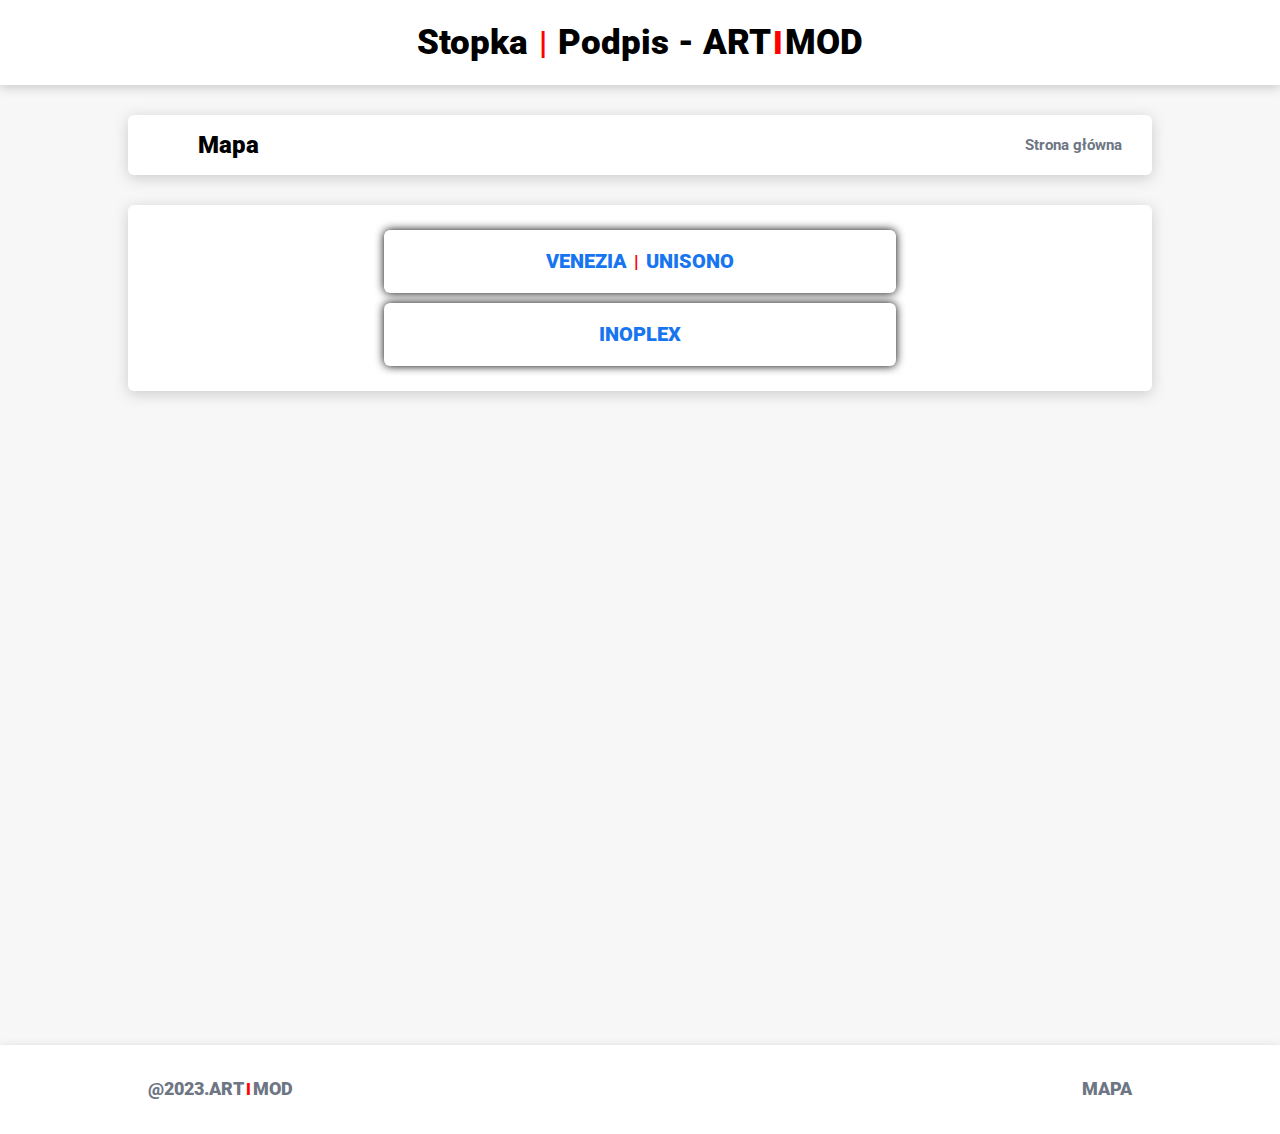
<file: index.html>
<!DOCTYPE html>
<html lang="pl">
  <head>
    <meta charset="UTF-8" />
    <meta http-equiv="X-UA-Compatible" content="IE=edge" />
    <meta name="viewport" content="width=device-width" />
      <!-- <link
      rel="stylesheet"
      href="https://cdn.jsdelivr.net/npm/bootstrap@4.0.0/dist/css/bootstrap.min.css"
      integrity="sha384-Gn5384xqQ1aoWXA+058RXPxPg6fy4IWvTNh0E263XmFcJlSAwiGgFAW/dAiS6JXm"
      crossorigin="anonymous"
    /> -->
    <link rel="stylesheet" href="css/style.css" />
    <title>Stopka - ARTIMOD</title>
  </head>
  <body>
    <header>
      <h1><strong>Stopka <span class="red">|</span> Podpis</strong> - ART<span class="red">I</span>MOD</h1>
    </header>
    <main>
      <section class="zaglowek">
        <h2>Mapa</h2>
        <div class="zaglowek__right">
          <div class="zaglowek__item">
            <a href="https://artimod.github.io/podpis">Strona główna</a>
          </div>
        </div>
      </section>
      <section class="flexbox">
          <nav class="container">
                <div class="nav__item"><a class="nav__link" href="https://artimod.github.io/podpis/venezia_unisono"><strong>VENEZIA <span class="red">|</span> UNISONO</strong></a></div>
                <div class="nav__item"><a class="nav__link" href="https://artimod.github.io/podpis/inoplex">INOPLEX</a></div>
                <!-- <div class="nav__item"><a class="nav__link" href="https://artimod.github.io/podpis/zmiana_na_artimod">Instrukcja zmiany imiennej poczty z @venezia.pl na @artimod.pl</a></div> -->
        </nav>
      </section>
    </main>
    <footer>
      <div class="footer-width">
        <div class="zaglowek__item">
            <a href="https://www.venezia.pl/">@2023.ART<span class="red">I</span>MOD</a>
        </div>
        <div class="zaglowek__right">
          <div class="zaglowek__item">
            <a href="https://artimod.github.io/podpis">MAPA</a>
          </div>
        </div>
      </div>
    </footer>

 
  </body>
</html>
</file>
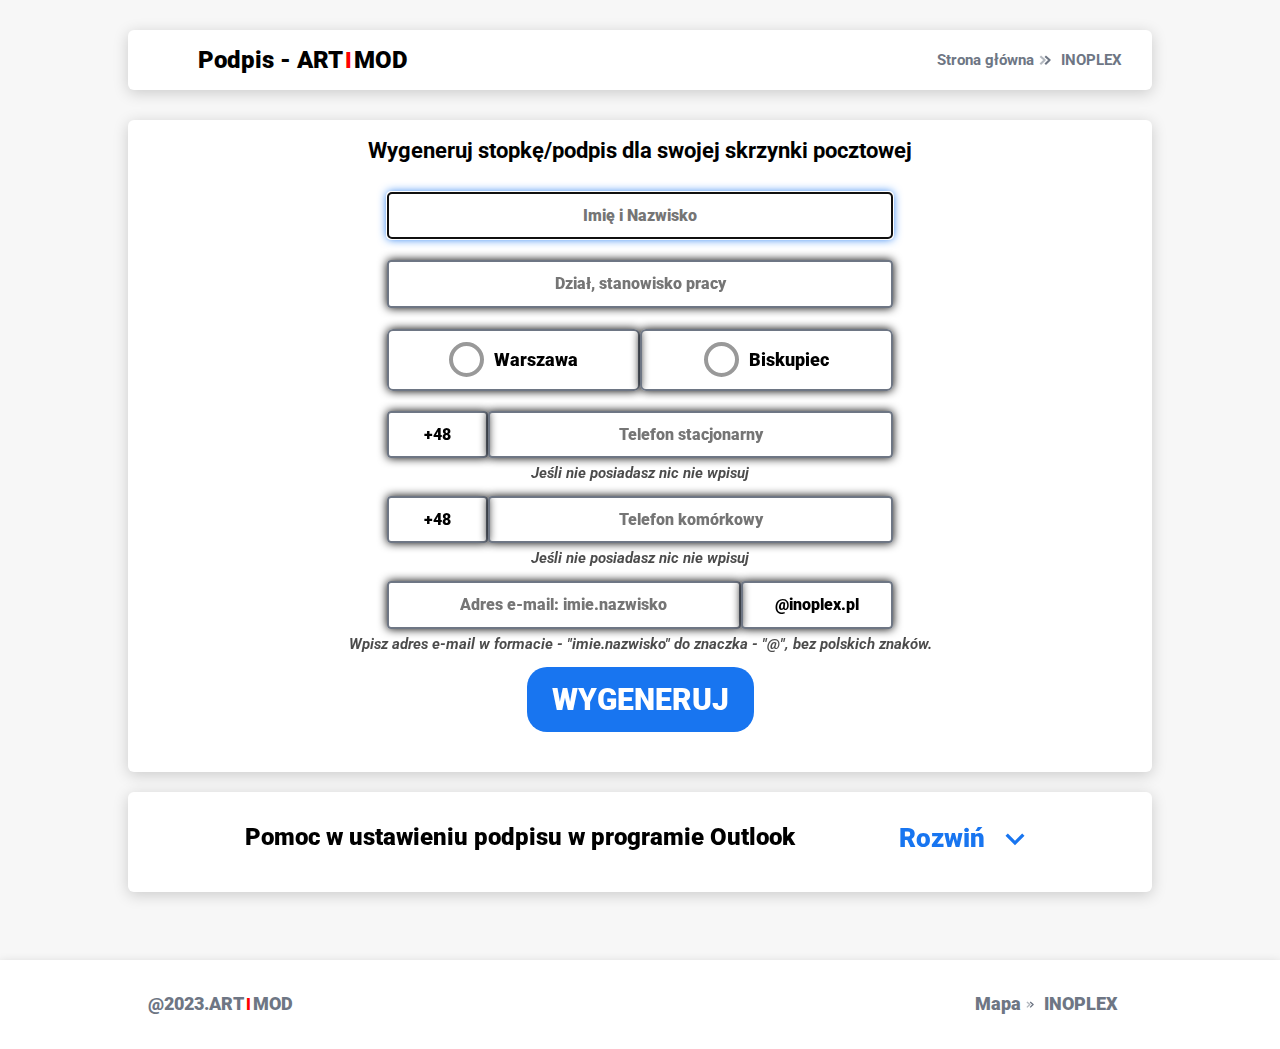
<file: inoplex.html>
<!DOCTYPE html>
<html lang="pl">
<head>
    <meta charset="UTF-8">
    <meta http-equiv="X-UA-Compatible" content="IE=edge">
    <meta name="viewport" content="width=device-width">
    <!-- <link
    rel="stylesheet"
    href="https://cdn.jsdelivr.net/npm/bootstrap@4.0.0/dist/css/bootstrap.min.css"
    integrity="sha384-Gn5384xqQ1aoWXA+058RXPxPg6fy4IWvTNh0E263XmFcJlSAwiGgFAW/dAiS6JXm"
    crossorigin="anonymous"
  /> -->
    <link rel="stylesheet" href="css/style.css" />
    <title>Stopka - ARTIMOD</title>
</head>
<body class="site-body">
    <main>
        <section class="zaglowek">
          <h2>Podpis - ART<span class="red">I</span>MOD</h2>
          <div class="zaglowek__right">
            <div class="zaglowek__item">
              <a href="https://artimod.github.io/podpis">Strona główna</a>
            <img class="zaglowek__img" src="assets/icons/gonext.svg" alt=">>" />
            <div class="zaglowek__item">
              <a href="https://artimod.github.io/podpis/inoplex">INOPLEX</a>
            </div>
            </div>
            </div>
          </div>
        </section>
        <section class="flexbox">
          <div class="container">
        
            <form class="form" id="google-sheets">
              <label class="form__label">Wygeneruj stopkę/podpis dla swojej skrzynki pocztowej</label>

              <!-- <label class="form__pole">Imę i Nazwisko</label> -->
              <input required name="username"  autofocus id="name_valid" class="form__item name-input"  type="text"  placeholder="Imię i Nazwisko" ><br>
              <!-- <label class="form__pole">Dział, stanowisko pracy</label> -->
              <input required name="workplace"  id="workplace_valid" class="form__item workplace-input"  type="text"  placeholder="Dział, stanowisko pracy" ><br>
              <!-- <label class="form__pole">Telefon stacjonarny</label> -->
              <div class="radio-flex">
                <div class="radio-div">
                  <div class="radio-button">
                   <input  required name="town" type="radio" class="radio-style" value="Warszawa">Warszawa
                 </div>
                </div>
                <div class="radio-div">
                 <div class="radio-button">
                   <input  name="town" type="radio" class="radio-style" value="Biskupiec">Biskupiec
                  </div>
                 </div>
                </div>
              <div class="telefon">
              <input  readonly value="+48" class="form__item tes-input procmin"  type="text"><br>
              <input name="tes"  id="tes_valid" class="form__item tes-input procmax"  type="text"  placeholder="Telefon stacjonarny" ><br>
              </div>
              
              <label class="form__podpowiedz">Jeśli nie posiadasz nic nie wpisuj</label>
              <!-- <label class="form__pole">Telefon komórkowy</label> -->
              <div class="telefon">
                <input  readonly value="+48" class="form__item tek-input procmin"  type="text"><br>
                <input name="tek"  id="tek_valid" class="form__item tek-input procmax"  type="text"  placeholder="Telefon komórkowy" ><br>
              </div>
              <label class="form__podpowiedz">Jeśli nie posiadasz nic nie wpisuj</label>

              <!-- <label class="form__pole">Adres e-mail</label> -->
              <div class="telefon">
              <input required name="mail" id="mail_valid" class="form__item mail-input procmailuser"  type="text"  placeholder="Adres e-mail: imie.nazwisko" ><br>
              <input name="domena"  readonly value="@inoplex.pl" class="form__item mail-input procmailart" type="text"><br>
              </div>
              <label class="form__podpowiedz">Wpisz adres e-mail w formacie - "imie.nazwisko" do znaczka - "@", bez polskich znaków.</label>
              <label id="error" class="form__blad"></label>
              
              <button type="submit" id="generacja" class="btn">WYGENERUJ</button>
          </form>

            <div class="stopka none">
              <p>Pozdrawiam</p>
              <p>&emsp;</p>
              <p class="name">Imię i nazwisko</p>
              <p class="workplace">Dział, stanowisko pracy</p>
              <p>&emsp;</p>
              
              <img class="logo" src="assets/icons/pasek1.jpg">

              <p class="town"></p>
              
              <p class="tes"><img src="assets/icons/tes.png" alt="Telefon stacjonarny:"> Telefon stacjonarny</p>
              <p class="tek"><img src="assets/icons/tek.png" alt="Telefon komórkowy:"> Telefon komórkowy</p>
              <p class="mail"><img src="assets/icons/mail.png" alt="Adres e-mail:"> Adres e-mail</p>
              <a href="https://www.inoplex.pl" class="www"><img src="assets/icons/www.png" alt="WWW"><span>&emsp;&thinsp;</span> www.inoplex.pl</a>
              
              <div class="logotypy">
              <div class="logotyp">
                <p>&emsp;</p> 
                <!-- <img class="logo" src="assets/icons/pasek2.jpg"> -->
              <a href="https://www.inoplex.pl/"><img class="logo" src="assets/icons/inoplex.jpg" alt="INOPLEX"></a><p>&emsp;</p>

              <p class="artimod"><strong>ARTIMOD S.A.</strong></p>
              <p>ul. Rosiczki 5, 04-988 Warszawa</p>
              <p>Spółka zarejestrowana przez Sąd Rejonowy dla  m.st Warszawy </p>
              <p>NIP: 952-10-00-409 I REGON: 011382310 I KRS 0001009092</p>
                <img class="logo" src="assets/icons/pasek1.jpg">
                <br>
              <!-- <img class="logo" src="assets/icons/artimod.jpg" alt="ARTIMOD">
              <img class="logo" src="assets/icons/venezia.jpg" alt="VENEZIA">
              <span>&ensp;</span><img class="logo" src="assets/icons/unisono.jpg" alt="UNISONO"> -->

              <a href="https://www.facebook.com/malaarchitekturamiejska/"><img class="logo" src="assets/icons/facebook.jpg" alt="facebook"></a><span>&emsp;</span>
              <a href="https://wizytowka.rzetelnafirma.pl/BusinessCard.aspx?banner=SZ64K00H/"><img class="logo" src="assets/icons/firma.jpg" alt="firma rzetelna"></a>
              </div>
              
              <!-- <div class="logotyp">
                <span>&thinsp;&emsp;&emsp;</span>
              <a href="https://www.artimod.pl" style="margin-left: 2px;">artimod.pl</a>
                <span>&emsp;&emsp;&emsp;&emsp;&ensp;&thinsp;</span>
              <a href="https://www.venezia.pl" style="margin-left: -2px;">venezia.pl</a>
                <span>&emsp;&emsp;&emsp;&thinsp;</span>
              <a href="https://www.unisono.eu/">unisono.eu</a>
                <span>&emsp;&emsp;&thinsp;</span>
              <a href="https://www.inoplex.pl/" >inoplex.pl</a>
              </div> -->
                  <br>
              <a href="https://www.dnb.com.pl/raporthandlowy.aspx?id=913497&amp;lang=pl" target="_blank"><img class="img-certyfikat" src="assets/icons/certyfikat.png"></a>
              </div>
              <div class="center">
              <button id="button" class="btn">KOPIUJ</button>
              </div>
              </div>
            <div class="instal">

            </div>


          </div>
        </section>
        <!-- <section class="zaglowek_pomoc">
          <h2>Pomoc w ustawieniu stopki</h2>
          </div>
        </section> -->
        <section class="flexbox">
          <div class="container blad">
            <div class="instal">
              <div class="pomoc">
              <div class="zaglowek_btn">
                <h2>Pomoc w ustawieniu podpisu w programie Outlook</h2>
                  <div class="rozwin">Rozwiń
                  <svg class="rozwin-svg" xmlns="http://www.w3.org/2000/svg"  viewBox="0 0 24 24"><path d="M16.293 9.293 12 13.586 7.707 9.293l-1.414 1.414L12 16.414l5.707-5.707z"></path></svg>
                  </div>
                  <div class="rozwin_active">Zwiń
                    <svg class="rozwin-svg" xmlns="http://www.w3.org/2000/svg"  viewBox="0 0 24 24"><path d="M16.293 9.293 12 13.586 7.707 9.293l-1.414 1.414L12 16.414l5.707-5.707z"></path></svg>
                    </div>
              </div>
                <div class="ukryty_film" style="display: none;">
                <p class="p-glowny">Postępuj się zgodnie z instrukcją dla szybkiego ustawienia stopki w Outlook</p>
                <div class="pomoc_info">
                  <div class="pomoc_info_text">
                  <p class="pomoc_text">1. Wypełnij formularz wzorując z obrazkiem obok i naciśnij - WYGENERUJ.</p>
                  <p class="pomoc_text">a) Imię i stanowisko musi zaczynać się wielką literą.</p>
                  <p class="pomoc_text">b) Telefon wprowadź zgodnie z formatem: „123456789” (Jeśli nie posiadasz, zostaw pole pustym).</p>
                  <p class="pomoc_text">c) Adres e-mail wprowadź zgodnie z formatem: „imie.nazwisko” bez „@domena”</p>
                </div>
                <img class="pomoc_img" src="assets/pomoc/wygeneruj.JPG">
                </div>
                <div class="pomoc_info">
                  <div class="pomoc_info_text">
                  <p class="pomoc_text">2. Sprawdź na wzorcu czy wszystko poprawnie wprowadzone i naciśnij - KOPIUJ.</p>
                  <p class="pomoc_text">Dalej naciśnij OK na komunikacie potwierdzającym czynność.</p>
                </div>
                <img class="pomoc_img" src="assets/pomoc/kopiuj.JPG">
                </div>
                <div class="pomoc_info">
                  <div class="pomoc_info_text">
                  <p class="pomoc_text">3. Otwórz program pocztowy Outlook, w lewym górnym rogu kliknij - PLIK.</p>
                </div>
                <img class="pomoc_img" src="assets/pomoc/plik.JPG">
                </div>
                <div class="pomoc_info">
                  <div class="pomoc_info_text">
                  <p class="pomoc_text">4. W lewym pasku znajdź i kliknij - Opcje</p>
                </div>
                <img class="pomoc_img" src="assets/pomoc/opcje.JPG">
                </div>
                <div class="pomoc_info">
                  <div class="pomoc_info_text">
                  <p class="pomoc_text">5. W opcjach znajdź i kliknij - Poczta.</p>
                  <p class="pomoc_text">W prawym oknie znajdź i kliknij - Podpis.</p>
                </div>
                <img class="pomoc_img" src="assets/pomoc/podpisy.JPG">
                </div>
                <div class="pomoc_info">
                  <div class="pomoc_info_text">
                  <p class="pomoc_text">6. W tym oknie możesz podmienić istniejący podpis lub stworzyć nowy.</p>
                  <p class="pomoc_text">Kliknij - Nowy, wprowadź nazwę podpisu i zatwierdź - OK.</p>
                </div>
                <img class="pomoc_img" src="assets/pomoc/nowy.JPG">
                </div>
                <div class="pomoc_info">
                  <div class="pomoc_info_text">
                  <p class="pomoc_text">7. W pustym polu kliknij prawym przyciskiem myszki i wybierz - Opcje wklejania: Scal formatowanie(M) (pośrednia ikonka).</p>
                </div>
                <img class="pomoc_img" src="assets/pomoc/wklej.JPG">
                </div>
                <div class="pomoc_info">
                  <div class="pomoc_info_text">
                  <p class="pomoc_text">8. Ustaw domyślny podpis dla odpowiedniej skrzynki. Kliknij - Zapisz i OK.</p>
                </div>
                <img class="pomoc_img" src="assets/pomoc/ok.JPG">
                </div>
  
                <p class="p-glowny">Również możesz obejrzeć filmik z ustawieniem podpisu w najnowszej wersji Office.</p>
                <iframe class="pomoc_film"  src="https://www.youtube.com/embed/AFG5KLR04Ks" title="YouTube video player" frameborder="0" allow="accelerometer; autoplay; clipboard-write; encrypted-media; gyroscope; picture-in-picture" allowfullscreen></iframe>
              </div>
              </div>
              </div>
              
            </div>
            <!-- <h3>Ustaw stopke w programie Thunderbird</h3>
            <h3>Ustaw stopke na telefonie</h3> -->
          </div>
        </section>

      </main>
      <footer>
        <div class="footer-width">
          <div class="zaglowek__item">
           <a href="https://www.venezia.pl/">@2023.ART<span class="red">I</span>MOD</a>
          </div>
          <div class="zaglowek__right">
              <div class="zaglowek__item">
                <a href="https://artimod.github.io/podpis">Mapa</a>
                <img class="zaglowek__img" src="assets/icons/gonext.svg" alt=">>" />
                <div class="zaglowek__item">
                <a href="https://artimod.github.io/podpis/inoplex"><strong>INOPLEX</strong></a>
                </div>
              </div>
            </div>
          </div>
        </div>
      </footer>


      <div class="alert">
        <div class="alert-flexbox flexbox">
          <div class="alert-container container">
            <div class="alert-text">
              <p class="p-glowny">Stopka została skopiowana</p>
              <p class="p-glowny">Teraz możesz ją wkleić w swój program obsługujący pocztę.</p>
              <div class="pomoc_info">
                <div class="pomoc_info_text">
                <p class="pomoc_text">W pustym polu kliknij prawym przyciskiem myszki i wybierz - Opcje wklejania: Scal formatowanie(M) (pośrednia ikonka).</p>
              </div>
              <img class="pomoc_img" src="assets/pomoc/wklej.JPG">
              </div>
            </div>
            <div class="center">
              <div id="button" class="btn ok">OK</div>
              </div>
          </div>
        </div>
      </div>
    
      <script src="js/stopka.js"></script>
      <script src="js/inoplex_check.js"></script>
      <script src="js/stopkaKopija.js"></script>
      <script src="js/pomoc.js"></script>
      <script src="https://ajax.googleapis.com/ajax/libs/jquery/3.5.1/jquery.min.js"></script>
      <script src="js/export.js"></script>
    
</body>
</html>
</file>
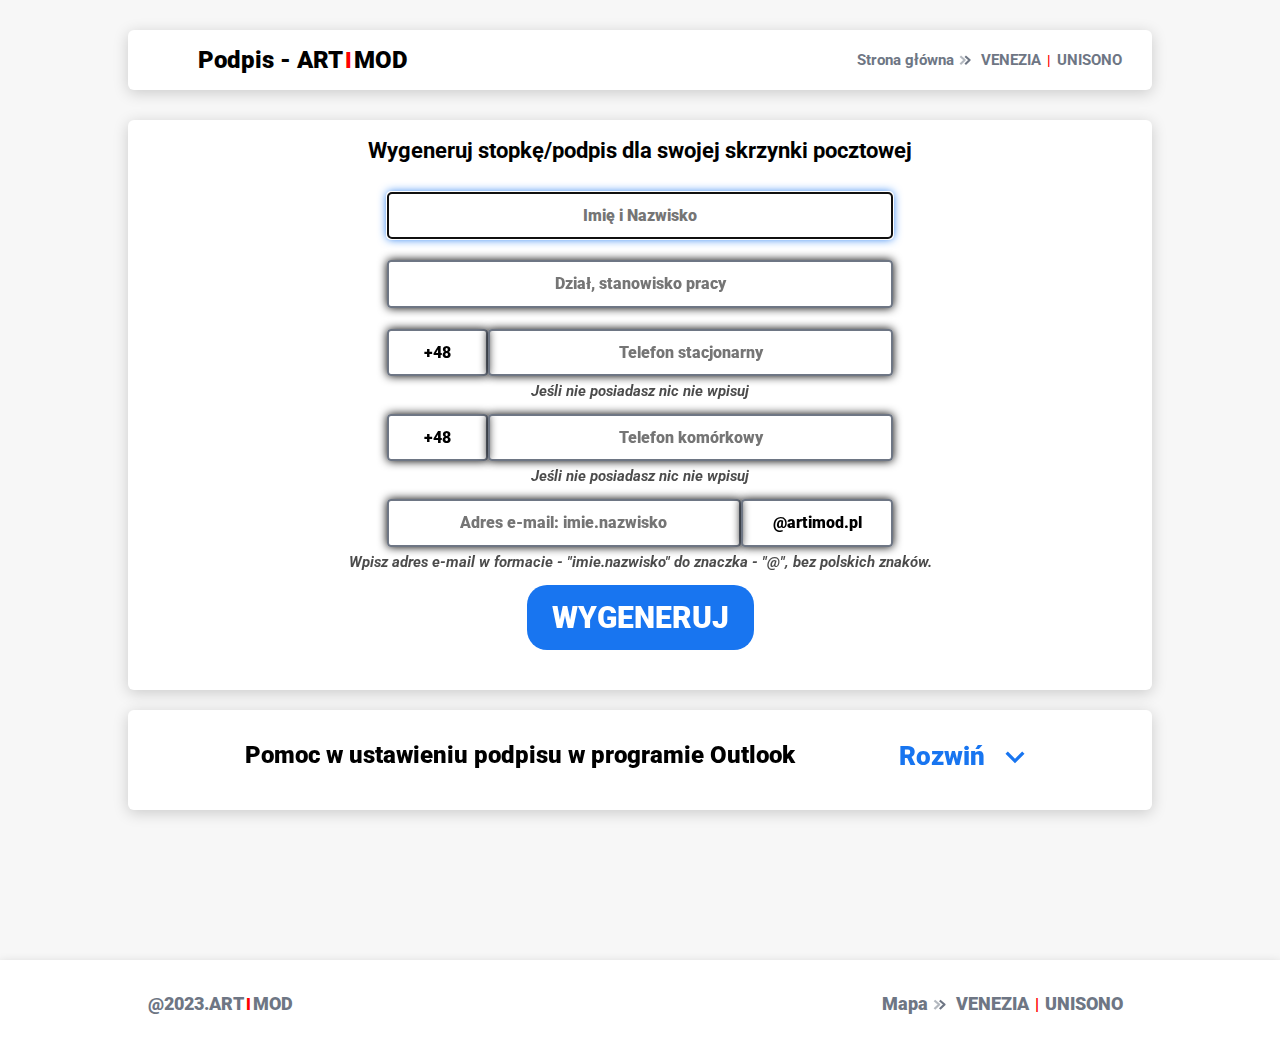
<file: venezia_unisono.html>
<!DOCTYPE html>
<html lang="pl">
<head>
    <meta charset="UTF-8">
    <meta http-equiv="X-UA-Compatible" content="IE=edge">
    <meta name="viewport" content="width=device-width">
    <!-- <link
    rel="stylesheet"
    href="https://cdn.jsdelivr.net/npm/bootstrap@4.0.0/dist/css/bootstrap.min.css"
    integrity="sha384-Gn5384xqQ1aoWXA+058RXPxPg6fy4IWvTNh0E263XmFcJlSAwiGgFAW/dAiS6JXm"
    crossorigin="anonymous"
  /> -->
    <link rel="stylesheet" href="css/style.css" />
    <title>Stopka - ARTIMOD</title>
</head>
<body class="site-body">
    <main>
        <section class="zaglowek">
          <h2>Podpis - ART<span class="red">I</span>MOD</h2>
          <div class="zaglowek__right">
              <div class="zaglowek__item">
                <a href="https://artimod.github.io/podpis">Strona główna</a>
              <img class="zaglowek__img" src="assets/icons/gonext.svg" alt=">>" />
              <div class="zaglowek__item">
                <a href="https://artimod.github.io/podpis/venezia_unisono"><strong>VENEZIA <span class="red">|</span> UNISONO</strong></a>
              </div>
              </div>
            </div>
          </div>
        </section>
        <section class="flexbox">
          <div class="container">
        
            <form class="form" id="google-sheets">
                <label class="form__label">Wygeneruj stopkę/podpis dla swojej skrzynki pocztowej</label>

                <!-- <label class="form__pole">Imę i Nazwisko</label> -->
                <input required name="username"  autofocus id="name_valid" class="form__item name-input"  type="text"  placeholder="Imię i Nazwisko" ><br>
                <!-- <label class="form__pole">Dział, stanowisko pracy</label> -->
                <input required name="workplace"  id="workplace_valid" class="form__item workplace-input"  type="text"  placeholder="Dział, stanowisko pracy" ><br>
                <!-- <label class="form__pole">Telefon stacjonarny</label> -->
                <div class="telefon">
                <input  readonly value="+48" class="form__item tes-input procmin"  type="text"><br>
                <input name="tes"  id="tes_valid" class="form__item tes-input procmax"  type="text"  placeholder="Telefon stacjonarny" ><br>
                </div>
                
                <label class="form__podpowiedz">Jeśli nie posiadasz nic nie wpisuj</label>
                <!-- <label class="form__pole">Telefon komórkowy</label> -->
                <div class="telefon">
                  <input  readonly value="+48" class="form__item tek-input procmin"  type="text"><br>
                  <input name="tek"  id="tek_valid" class="form__item tek-input procmax"  type="text"  placeholder="Telefon komórkowy" ><br>
                </div>
                <label class="form__podpowiedz">Jeśli nie posiadasz nic nie wpisuj</label>

                <!-- <label class="form__pole">Adres e-mail</label> -->
                <div class="telefon">
                <input required name="mail"  id="mail_valid" class="form__item mail-input procmailuser"  type="text"  placeholder="Adres e-mail: imie.nazwisko" ><br>
                <input name="domena"  readonly value="@artimod.pl" class="form__item mail-input procmailart" type="text"><br>
                </div>
                <label class="form__podpowiedz">Wpisz adres e-mail w formacie - "imie.nazwisko" do znaczka - "@", bez polskich znaków.</label>
                <label id="error" class="form__blad"></label>
               
                <button type="submit" id="generacja" class="btn">WYGENERUJ</button>
            </form>

            <div class="stopka none">
              <p>Pozdrawiam</p>
              <p>&emsp;</p>
              <p class="name">Imię i nazwisko</p>
              <p class="workplace">Dział, stanowisko pracy</p>
              <p>&emsp;</p>
              <p class="tes"><img src="assets/icons/tes.png" alt="Telefon stacjonarny:"> Telefon stacjonarny</p>
              <p class="tek"><img src="assets/icons/tek.png" alt="Telefon komórkowy:">Telefon komórkowy</p>
              <p class="mail"><img src="assets/icons/mail.png" alt="Adres e-mail:"> Adres e-mail</p>
              <p>&emsp;</p>
              <p class="artimod"><strong><b>ARTIMOD S.A.</b></strong></p>
              <p>ul. Rosiczki 5, 04-988 Warszawa</p>
              <p>NIP: 952-10-00-409 I REGON: 011382310 I KRS 0001009092</p>
              <div class="logotypy">
              <div class="logotyp">
                
                <img class="logo" src="assets/icons/pasek.jpg">
                <br>
              <!-- <img class="logo" src="assets/icons/artimod.jpg" alt="ARTIMOD">
              <img class="logo" src="assets/icons/venezia.jpg" alt="VENEZIA">
              <span>&ensp;</span><img class="logo" src="assets/icons/unisono.jpg" alt="UNISONO"> -->

              <img class="logo" src="assets/icons/art.jpg" alt="ARTIMOD">
              </div>
              <div class="logotyp">
                <span>&emsp;&thinsp;&thinsp;</span>
              <a href="https://www.artimod.pl" style="margin-left: 2px;">www.artimod.pl</a>
                <!-- <span>&emsp;&ensp;&thinsp;&thinsp;</span>
              <a href="https://www.venezia.pl" style="margin-left: 2px;">www.venezia.pl</a>
                <span>&ensp;</span>
              <a href="https://www.unisono.eu/" style="margin-left: 4.5px;">www.unisono.eu</a> -->
              </div>
                  <br>
              <a href="https://www.dnb.com.pl/raporthandlowy.aspx?id=913497&amp;lang=pl" target="_blank"><img class="img-certyfikat" src="assets/icons/certyfikat.png"></a>
              </div>
              <div class="center">
              <button id="button" class="btn copy">KOPIUJ</button>
              </div>
              </div>
 
            <div class="instal">

            </div>


          </div>
        </section>
        <!-- <section class="zaglowek_pomoc">
          <h2>Pomoc w ustawieniu stopki</h2>
          </div>
        </section> -->
        <section class="flexbox">
          <div class="container blad">
            <div class="instal">
              <div class="pomoc">
              <div class="zaglowek_btn">
                <h2>Pomoc w ustawieniu podpisu w programie Outlook</h2>
               
                  <div class="rozwin">Rozwiń
                  <svg class="rozwin-svg" xmlns="http://www.w3.org/2000/svg"  viewBox="0 0 24 24"><path d="M16.293 9.293 12 13.586 7.707 9.293l-1.414 1.414L12 16.414l5.707-5.707z"></path></svg>
                  </div>
                  <div class="rozwin_active">Zwiń
                    <svg class="rozwin-svg" xmlns="http://www.w3.org/2000/svg"  viewBox="0 0 24 24"><path d="M16.293 9.293 12 13.586 7.707 9.293l-1.414 1.414L12 16.414l5.707-5.707z"></path></svg>
                    </div>
              </div>
              <div class="ukryty_film" style="display: none;">
                <p class="p-glowny">Postępuj się zgodnie z instrukcją dla szybkiego ustawienia stopki w Outlook</p>
                <div class="pomoc_info">
                  <div class="pomoc_info_text">
                  <p class="pomoc_text">1. Wypełnij formularz wzorując z obrazkiem obok i naciśnij - WYGENERUJ.</p>
                  <p class="pomoc_text">a) Imię i stanowisko musi zaczynać się wielką literą.</p>
                  <p class="pomoc_text">b) Telefon wprowadź zgodnie z formatem: „123456789” (Jeśli nie posiadasz, zostaw pole pustym).</p>
                  <p class="pomoc_text">c) Adres e-mail wprowadź zgodnie z formatem: „imie.nazwisko” bez „@domena”</p>
                </div>
                <img class="pomoc_img" src="assets/pomoc/wygeneruj.JPG">
                </div>
                <div class="pomoc_info">
                  <div class="pomoc_info_text">
                  <p class="pomoc_text">2. Sprawdź na wzorcu czy wszystko poprawnie wprowadzone i naciśnij - KOPIUJ.</p>
                  <p class="pomoc_text">Dalej naciśnij OK na komunikacie potwierdzającym czynność.</p>
                </div>
                <img class="pomoc_img" src="assets/pomoc/kopiuj.JPG">
                </div>
                <div class="pomoc_info">
                  <div class="pomoc_info_text">
                  <p class="pomoc_text">3. Otwórz program pocztowy Outlook, w lewym górnym rogu kliknij - PLIK.</p>
                </div>
                <img class="pomoc_img" src="assets/pomoc/plik.JPG">
                </div>
                <div class="pomoc_info">
                  <div class="pomoc_info_text">
                  <p class="pomoc_text">4. W lewym pasku znajdź i kliknij - Opcje</p>
                </div>
                <img class="pomoc_img" src="assets/pomoc/opcje.JPG">
                </div>
                <div class="pomoc_info">
                  <div class="pomoc_info_text">
                  <p class="pomoc_text">5. W opcjach znajdź i kliknij - Poczta.</p>
                  <p class="pomoc_text">W prawym oknie znajdź i kliknij - Podpis.</p>
                </div>
                <img class="pomoc_img" src="assets/pomoc/podpisy.JPG">
                </div>
                <div class="pomoc_info">
                  <div class="pomoc_info_text">
                  <p class="pomoc_text">6. W tym oknie możesz podmienić istniejący podpis lub stworzyć nowy.</p>
                  <p class="pomoc_text">Kliknij - Nowy, wprowadź nazwę podpisu i zatwierdź - OK.</p>
                </div>
                <img class="pomoc_img" src="assets/pomoc/nowy.JPG">
                </div>
                <div class="pomoc_info">
                  <div class="pomoc_info_text">
                  <p class="pomoc_text">7. W pustym polu kliknij prawym przyciskiem myszki i wybierz - Opcje wklejania: Scal formatowanie(M) (pośrednia ikonka).</p>
                </div>
                <img class="pomoc_img" src="assets/pomoc/wklej.JPG">
                </div>
                <div class="pomoc_info">
                  <div class="pomoc_info_text">
                  <p class="pomoc_text">8. Ustaw domyślny podpis dla odpowiedniej skrzynki. Kliknij - Zapisz i OK.</p>
                </div>
                <img class="pomoc_img" src="assets/pomoc/ok.JPG">
                </div>
  
                <p class="p-glowny">Również możesz obejrzeć filmik z ustawieniem podpisu w najnowszej wersji Office.</p>
                <iframe class="pomoc_film"  src="https://www.youtube.com/embed/AFG5KLR04Ks" title="YouTube video player" frameborder="0" allow="accelerometer; autoplay; clipboard-write; encrypted-media; gyroscope; picture-in-picture" allowfullscreen></iframe>
              </div>
              </div>
              </div>
              
            </div>
            <!-- <h3>Ustaw stopke w programie Thunderbird</h3>
            <h3>Ustaw stopke na telefonie</h3> -->
          </div>
        </section>

      </main>
    <footer>
        <div class="footer-width">
          <div class="zaglowek__item">
           <a href="https://www.venezia.pl/">@2023.ART<span class="red">I</span>MOD</a>
          </div>
          <div class="zaglowek__right">
              <div class="zaglowek__item">
                <a href="https://artimod.github.io/podpis">Mapa</a>
                <img class="zaglowek__img" src="assets/icons/gonext.svg" alt=">>" />
                <div class="zaglowek__item">
                <a href="https://artimod.github.io/podpis/venezia_unisono"><strong>VENEZIA <span class="red">|</span> UNISONO</strong></a>
                </div>
              </div>
            </div>
          </div>
        </div>
      </footer>
      <div class="alert">
        <div class="alert-flexbox flexbox">
          <div class="alert-container container">
            <div class="alert-text">
              <p class="p-glowny">Stopka została skopiowana</p>
              <p class="p-glowny">Teraz możesz ją wkleić w swój program obsługujący pocztę.</p>
              <div class="pomoc_info">
                <div class="pomoc_info_text">
                <p class="pomoc_text">W pustym polu kliknij prawym przyciskiem myszki i wybierz - Opcje wklejania: Scal formatowanie(M) (pośrednia ikonka).</p>
              </div>
              <img class="pomoc_img" src="assets/pomoc/wklej.JPG">
              </div>
            </div>
            <div class="center">
              <div id="button" class="btn ok">OK</div>
              </div>
          </div>
        </div>
      </div>
      <script src="js/stopka.js"></script>
      <script src="js/stopkaKopija.js"></script>
      <script src="js/pomoc.js"></script>
      <script src="https://ajax.googleapis.com/ajax/libs/jquery/3.5.1/jquery.min.js"></script>
      <script src="js/export.js"></script>
    
</body>
</html>
</file>
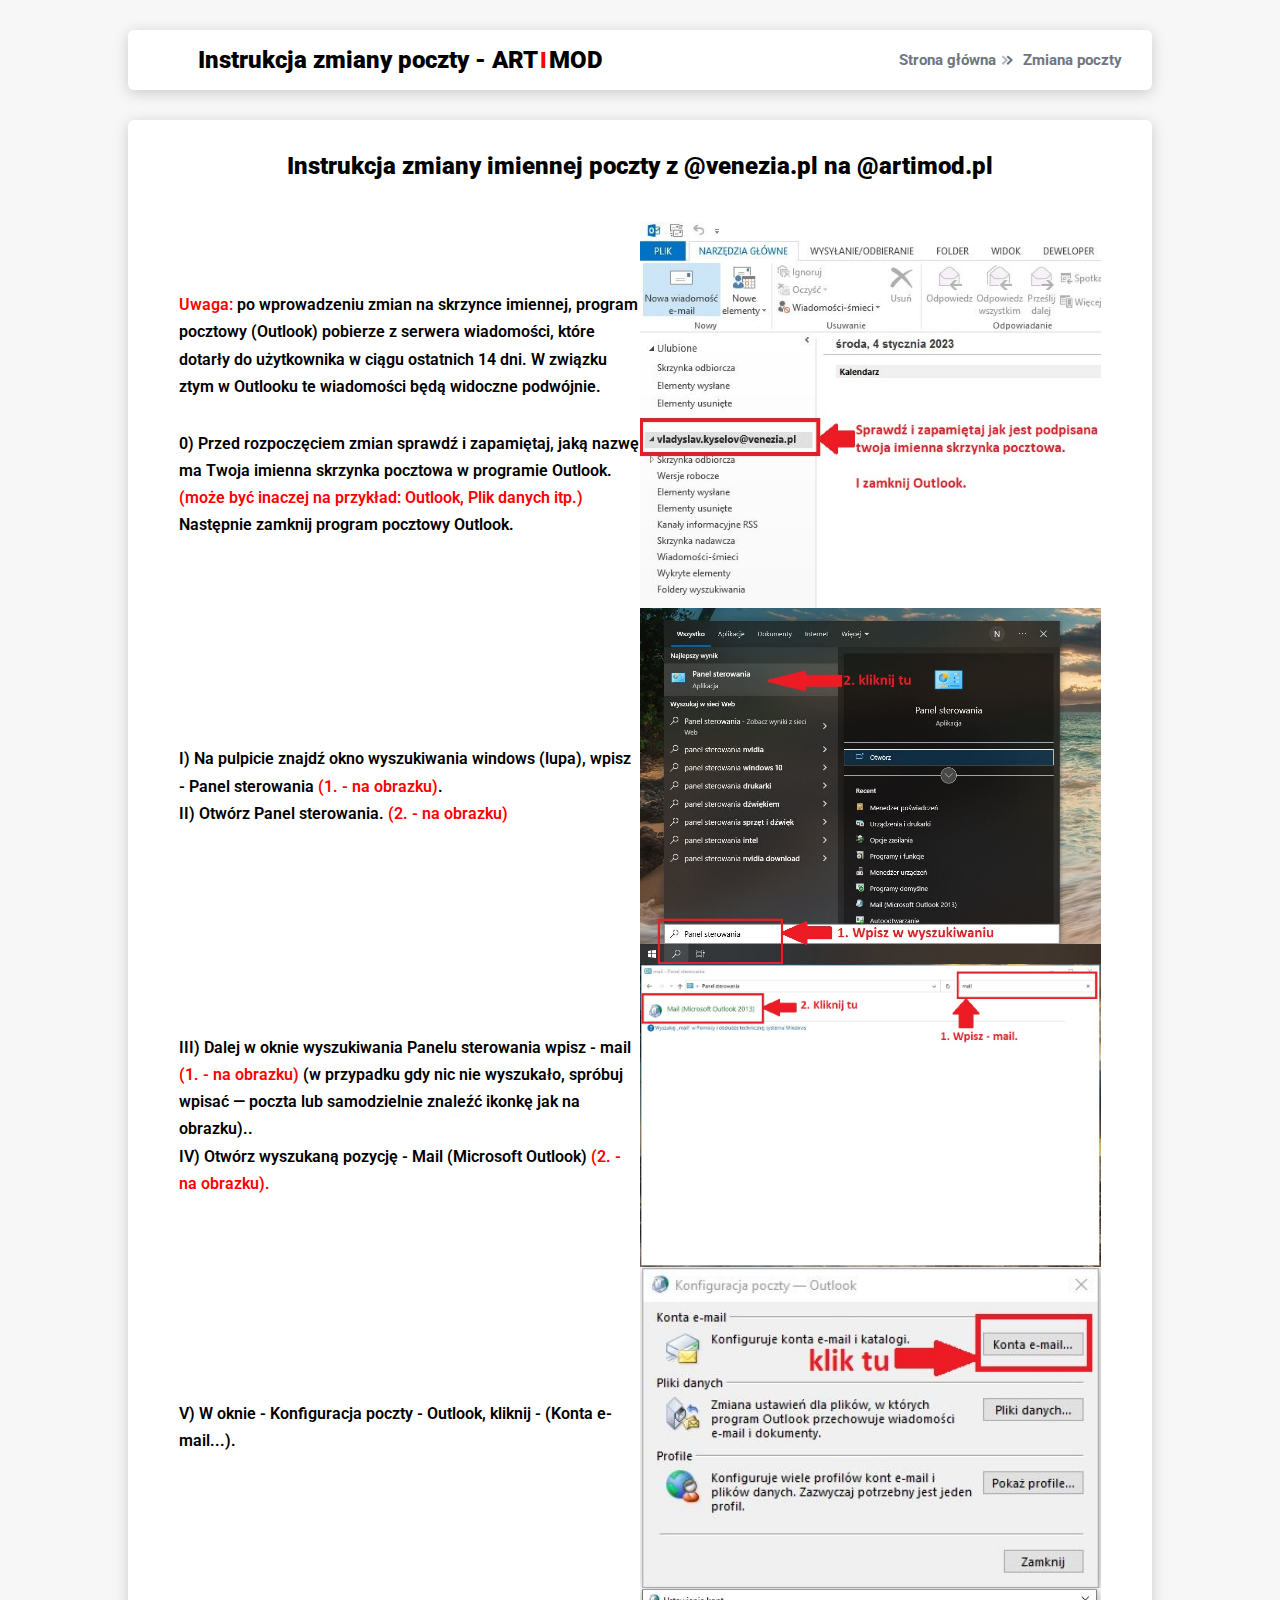
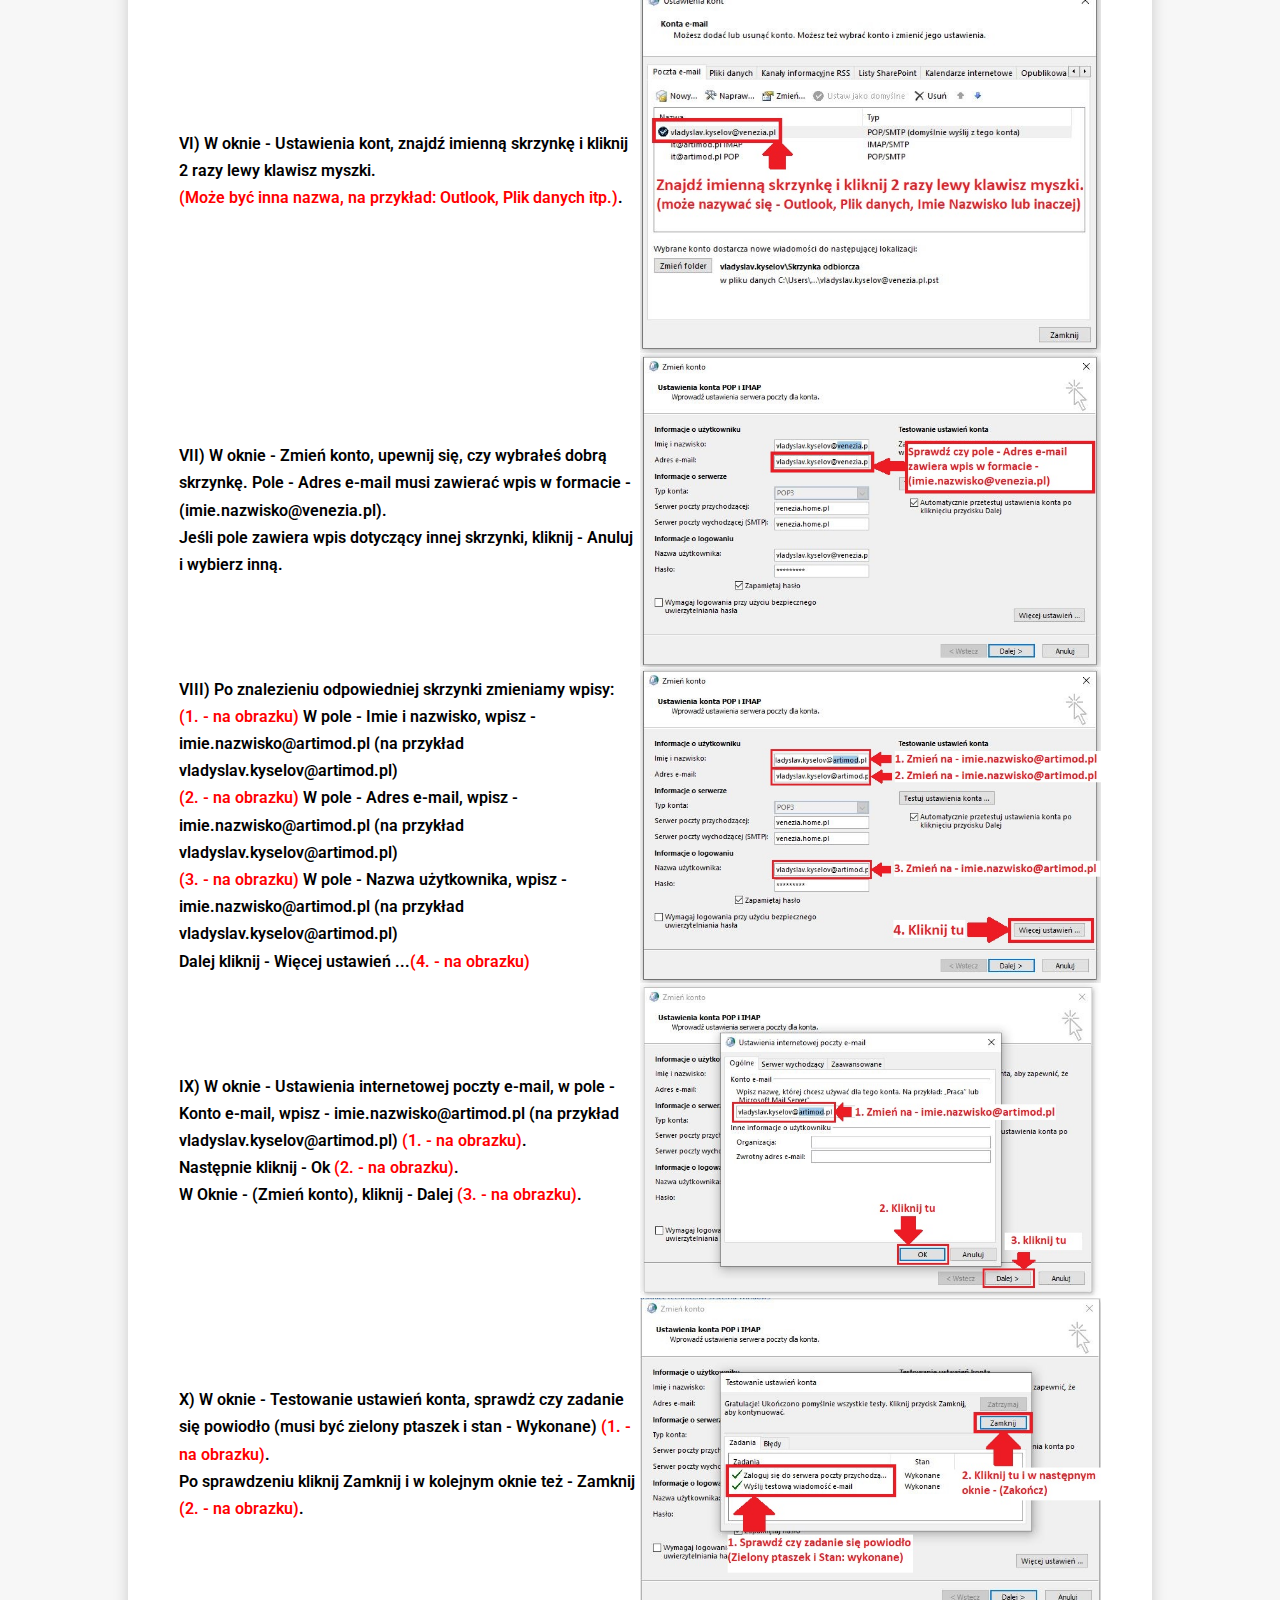
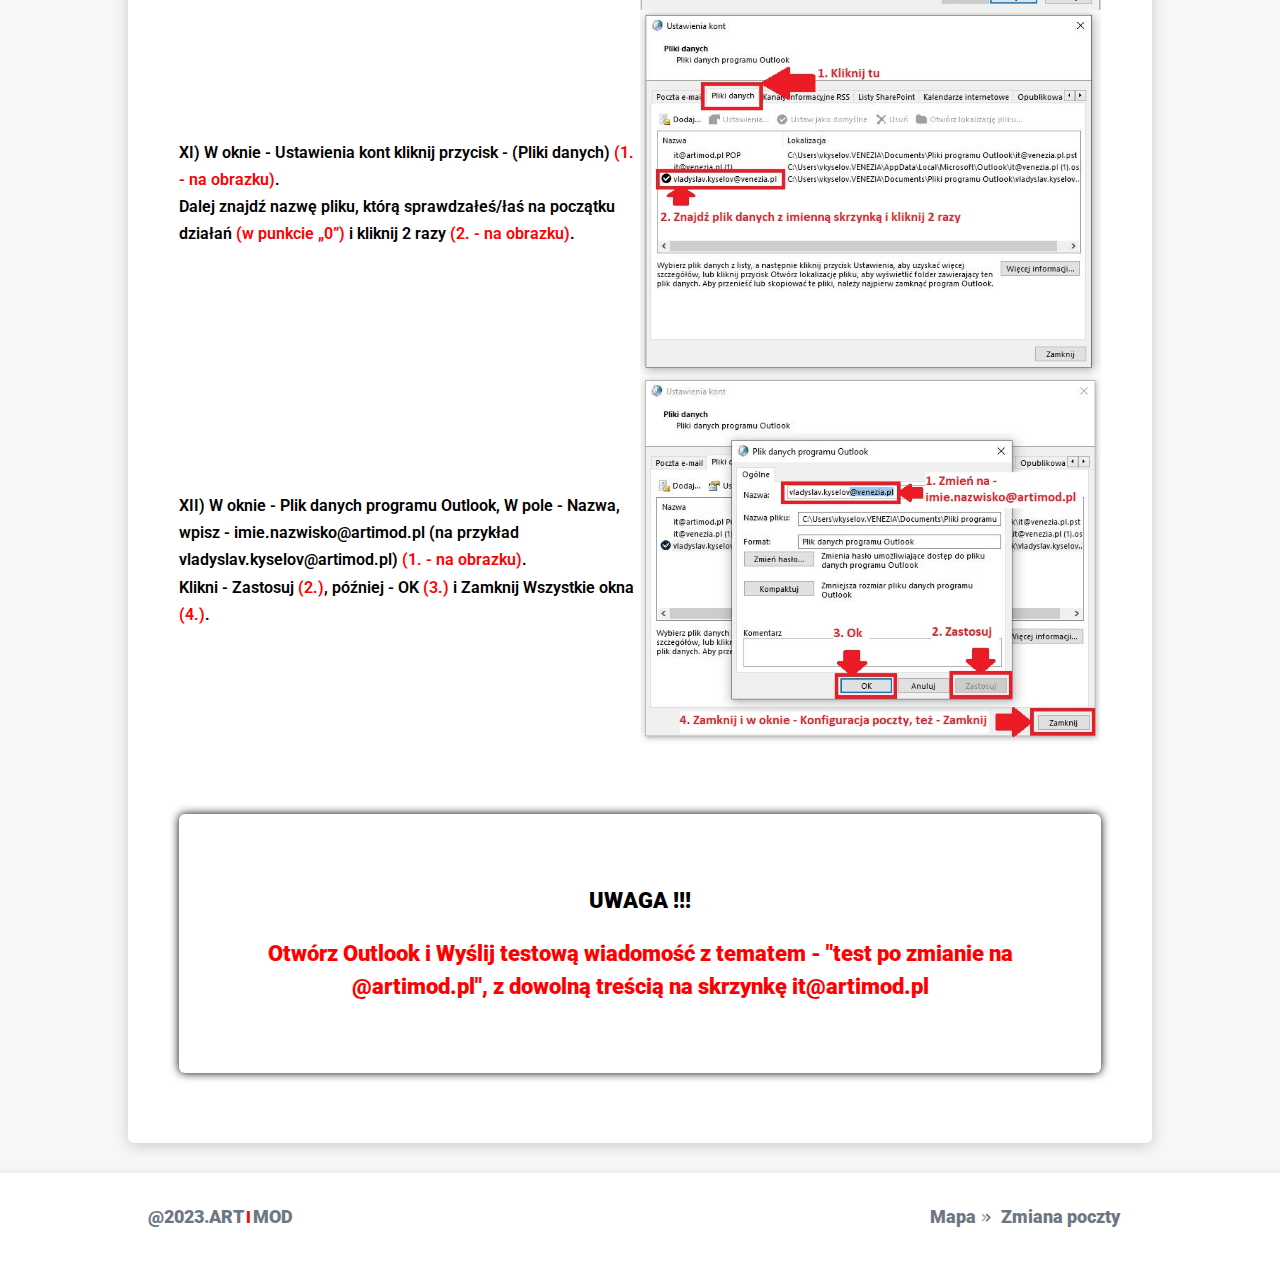
<file: zmiana_poczty.html>
<!DOCTYPE html>
<html lang="pl">
<head>
    <meta charset="UTF-8">
    <meta http-equiv="X-UA-Compatible" content="IE=edge">
    <meta name="viewport" content="width=device-width">
    <!-- <link
    rel="stylesheet"
    href="https://cdn.jsdelivr.net/npm/bootstrap@4.0.0/dist/css/bootstrap.min.css"
    integrity="sha384-Gn5384xqQ1aoWXA+058RXPxPg6fy4IWvTNh0E263XmFcJlSAwiGgFAW/dAiS6JXm"
    crossorigin="anonymous"
  /> -->
    <link rel="stylesheet" href="css/style.css" />
    <title>Stopka - ARTIMOD</title>
</head>
<body class="site-body">
    <main>
        <section class="zaglowek">
          <h2>Instrukcja zmiany poczty - ART<span class="red">I</span>MOD</h2>
          <div class="zaglowek__right">
              <div class="zaglowek__item">
                <a href="https://artimod.github.io/podpis">Strona główna</a>
              <img class="zaglowek__img" src="assets/icons/gonext.svg" alt=">>" />
              <div class="zaglowek__item">
                <a href="https://artimod.github.io/podpis/zmiana_poczty">Zmiana poczty</a>
              </div>
              </div>
            </div>
          </div>
        </section>
       
        <section class="flexbox">
          <div class="container blad">
            <div class="instal">
              <div class="pomoc">
              <div class="zaglowek_btn">
                <h2>Instrukcja zmiany imiennej poczty z @venezia.pl na @artimod.pl</h2>
              </div>
              <div class="zmiana-poczty">
                  <!-- <p class="p-glowny">Postępuj się zgodnie z instrukcją.</p> -->
                <div class="pomoc_info">
                  <div class="pomoc_info_text">
                    <p class="pomoc_text odstep"><span class="red_text">Uwaga:</span> po wprowadzeniu zmian na skrzynce imiennej, program pocztowy (Outlook) pobierze z serwera wiadomości, które dotarły do użytkownika w ciągu ostatnich 14 dni. W związku ztym w Outlooku te wiadomości będą widoczne podwójnie. </p>
                    <p class="pomoc_text">0) Przed rozpoczęciem zmian sprawdź i zapamiętaj, jaką nazwę ma Twoja imienna skrzynka pocztowa w programie Outlook. <span class="red_text">(może być inaczej na przykład: Outlook, Plik danych itp.)</span> </p> 
                  <p class="pomoc_text">Następnie zamknij program pocztowy Outlook.</p>
                </div>
                <img class="pomoc_img" src="assets/zmiana_poczty/sprawdz.JPG">
                </div>
                <div class="pomoc_info">
                  <div class="pomoc_info_text">
                  <p class="pomoc_text">I) Na pulpicie znajdź okno wyszukiwania windows (lupa), wpisz - Panel sterowania <span class="red_text">(1. - na obrazku)</span>.</p>
                  <p class="pomoc_text">II) Otwórz Panel sterowania. <span class="red_text">(2. - na obrazku)</span></p>
                  <!-- <p class="pomoc_text">(1 raz - lewym przyciskiem myszki na Otwórz lub na Panel sterowania).</p> -->
                </div>
                <img class="pomoc_img" src="assets/zmiana_poczty/panel_sterowania.JPG">
                </div>
                <div class="pomoc_info">
                  <div class="pomoc_info_text">
                  <p class="pomoc_text">III) Dalej w oknie wyszukiwania Panelu sterowania wpisz - mail <span class="red_text">(1. - na obrazku)</span> (w przypadku gdy nic nie wyszukało, spróbuj wpisać — poczta lub samodzielnie znaleźć ikonkę jak na obrazku)..</p>
                  <p class="pomoc_text">IV) Otwórz wyszukaną pozycję  - Mail (Microsoft Outlook) <span class="red_text">(2. - na obrazku).</span></p>
                </div>
                <img class="pomoc_img" src="assets/zmiana_poczty/mail.JPG">
                </div>
                <div class="pomoc_info">
                  <div class="pomoc_info_text">
                  <p class="pomoc_text">V) W oknie - Konfiguracja poczty - Outlook, kliknij - (Konta e-mail...).</p>
                </div>
                <img class="pomoc_img" src="assets/zmiana_poczty/konfiguracja.JPG">
                </div>
                <div class="pomoc_info">
                  <div class="pomoc_info_text">
                  <p class="pomoc_text">VI) W oknie - Ustawienia kont, znajdź imienną skrzynkę i kliknij 2 razy lewy klawisz myszki.</p>
                  <p class="pomoc_text"><span class="red_text">(Może być inna nazwa, na przykład: Outlook, Plik danych itp.)</span>.</p>
                  <!-- <p class="pomoc_text">W kolejnym etapie upewnisz się, czy wybrałeś dobrą skrzynkę.</p> -->
                </div>
                <img class="pomoc_img" src="assets/zmiana_poczty/ustawienia_kont.JPG">
                </div>
                <div class="pomoc_info">
                  <div class="pomoc_info_text">
                  <p class="pomoc_text">VII) W oknie - Zmień konto, upewnij się, czy wybrałeś dobrą skrzynkę. Pole - Adres e-mail musi zawierać wpis w formacie - (imie.nazwisko@venezia.pl).</p>
                  <p class="pomoc_text">Jeśli pole zawiera wpis dotyczący innej skrzynki, kliknij - Anuluj i wybierz inną.</p>     
                </div>
                <img class="pomoc_img" src="assets/zmiana_poczty/zmien_konto_ven.JPG">
                </div>
                <div class="pomoc_info">
                  <div class="pomoc_info_text">
                  <p class="pomoc_text">VIII) Po znalezieniu odpowiedniej skrzynki zmieniamy wpisy: </p>
                  <p class="pomoc_text"><span class="red_text">(1. - na obrazku)</span> W pole - Imie i nazwisko, wpisz - imie.nazwisko@artimod.pl (na przykład vladyslav.kyselov@artimod.pl) </p>
                  <p class="pomoc_text"><span class="red_text">(2. - na obrazku)</span> W pole - Adres e-mail, wpisz - imie.nazwisko@artimod.pl (na przykład vladyslav.kyselov@artimod.pl) </p>
                  <p class="pomoc_text"><span class="red_text">(3. - na obrazku)</span> W pole - Nazwa użytkownika, wpisz - imie.nazwisko@artimod.pl (na przykład vladyslav.kyselov@artimod.pl) </p>
                  <p class="pomoc_text">Dalej kliknij - Więcej ustawień ...<span class="red_text">(4. - na obrazku)</span></p>
                </div>
                <img class="pomoc_img" src="assets/zmiana_poczty/zmien_konto_art.JPG">
                </div>
                <div class="pomoc_info">
                  <div class="pomoc_info_text">
                  <p class="pomoc_text">IX) W oknie - Ustawienia internetowej poczty e-mail, w pole - Konto e-mail, wpisz - imie.nazwisko@artimod.pl (na przykład vladyslav.kyselov@artimod.pl) <span class="red_text">(1. - na obrazku)</span>.</p>
                  <p class="pomoc_text">Następnie kliknij - Ok <span class="red_text">(2. - na obrazku)</span>. </p>
                  <p class="pomoc_text">W Oknie - (Zmień konto), kliknij - Dalej <span class="red_text">(3. - na obrazku)</span>.</p>
                </div>
                <img class="pomoc_img" src="assets/zmiana_poczty/zmien_konto_wiecej.JPG">
                </div>
                <div class="pomoc_info">
                  <div class="pomoc_info_text">
                  <p class="pomoc_text">X) W oknie - Testowanie ustawień konta, sprawdż czy zadanie się powiodło (musi być zielony ptaszek i stan - Wykonane) <span class="red_text">(1. - na obrazku)</span>.</p>
                  <p class="pomoc_text">Po sprawdzeniu kliknij Zamknij i w kolejnym oknie też - Zamknij <span class="red_text">(2. - na obrazku)</span>.</p>
                </div>
                <img class="pomoc_img" src="assets/zmiana_poczty/test.JPG">
                </div>
                <div class="pomoc_info">
                <div class="pomoc_info_text">
                  <p class="pomoc_text">XI) W oknie - Ustawienia kont kliknij przycisk - (Pliki danych) <span class="red_text">(1. - na obrazku)</span>.</p>
                  <p class="pomoc_text">Dalej znajdź nazwę pliku, którą sprawdzałeś/łaś na początku działań <span class="red_text">(w punkcie „0”)</span> i kliknij 2 razy <span class="red_text">(2. - na obrazku)</span>.</p>
                </div>
                <img class="pomoc_img" src="assets/zmiana_poczty/pliki_danych.JPG">
            </div>
            <div class="pomoc_info">
                <div class="pomoc_info_text">
                    <p class="pomoc_text">XII) W oknie - Plik danych programu Outlook, W pole - Nazwa, wpisz - imie.nazwisko@artimod.pl (na przykład vladyslav.kyselov@artimod.pl)<span class="red_text"> (1. - na obrazku)</span>.</p>
                    <p class="pomoc_text">Klikni - Zastosuj <span class="red_text">(2.)</span>, później - OK <span class="red_text">(3.)</span> i Zamknij Wszystkie okna <span class="red_text">(4.)</span>.</p>
                </div>
                <img class="pomoc_img" src="assets/zmiana_poczty/pliki_danych_ven.JPG">
                </div>
              <div class="red-glowny">
                <p class="p-glowny"><span class="black_text">UWAGA !!!</span></p>
                <p class="p-glowny">  Otwórz Outlook i Wyślij testową wiadomość z tematem - "test po zmianie na @artimod.pl", z dowolną treścią na skrzynkę it@artimod.pl</p>
              </div>
  
                <!-- <p class="p-glowny">Również możesz obejrzeć filmik z ustawieniem podpisu w najnowszej wersji Office.</p>
                <iframe class="pomoc_film"  src="https://www.youtube.com/embed/AFG5KLR04Ks" title="YouTube video player" frameborder="0" allow="accelerometer; autoplay; clipboard-write; encrypted-media; gyroscope; picture-in-picture" allowfullscreen></iframe> -->
              </div>
              </div>
              </div>
              
            </div>
          </div>
        </section>

      </main>
    <footer>
        <div class="footer-width">
          <div class="zaglowek__item">
           <a href="https://www.venezia.pl/">@2023.ART<span class="red">I</span>MOD</a>
          </div>
          <div class="zaglowek__right">
              <div class="zaglowek__item">
                <a href="https://artimod.github.io/podpis">Mapa</a>
                <img class="zaglowek__img" src="assets/icons/gonext.svg" alt=">>" />
                <div class="zaglowek__item">
                  <a href="https://artimod.github.io/podpis/zmiana_poczty">Zmiana poczty</a>
                </div>
              </div>
            </div>
          </div>
        </div>
      </footer>
</body>
</html>
</file>
<file: css/style.css>
@charset "UTF-8";
@import url("https://fonts.googleapis.com/css2?family=Roboto&family=Syne+Tactile&family=Ubuntu&display=swap");
html, body, div, span, applet, object, iframe,
h1, h2, h3, h4, h5, h6, p, blockquote, pre,
a, abbr, acronym, address, big, cite, code,
del, dfn, em, img, ins, kbd, q, s, samp,
strike, strong, sub, tt, var,
b, u, i, center,
dl, dt, dd, ol, ul, li,
fieldset, form, label, legend,
table, caption, tbody, tfoot, thead, tr, th, td,
article, aside, canvas, details, embed,
figure, figcaption, footer, header, hgroup,
menu, nav, output, ruby, section, summary,
time, mark, audio, video {
  margin: 0;
  padding: 0;
  border: 0;
  font-size: 100%;
  font: inherit;
  vertical-align: baseline;
}

/* HTML5 display-role reset for older browsers */
article, aside, details, figcaption, figure,
footer, header, hgroup, menu, nav, section {
  display: block;
}

body {
  line-height: 1;
}

ol, ul {
  list-style: none;
}

blockquote, q {
  quotes: none;
}

blockquote:before, blockquote:after,
q:before, q:after {
  content: "";
  content: none;
}

table {
  border-collapse: collapse;
  border-spacing: 0;
}

footer, header {
  box-shadow: 0 3px 10px rgba(0, 0, 0, 0.18);
  background-color: #ffffff;
}

.form__blad, .container, .zaglowek, .zaglowek_pomoc {
  box-shadow: 0 3px 15px rgba(0, 0, 0, 0.18);
  border-radius: 6px;
  background-color: #ffffff;
}

.red-glowny, .stopka, .form__item, .form .radio-div, .nav__item {
  box-shadow: 0 0px 10px #000000;
  border-radius: 6px;
  background-color: inherit;
}

.form, .form .radio-div, .container, .flexbox {
  display: flex;
  justify-content: center;
  align-items: center;
  flex-direction: column;
}

* {
  box-sizing: border-box;
}

body {
  min-width: 100ch;
  background-color: hsl(0, 0%, 97%);
  font-family: "Roboto", sans-serif;
}

header {
  padding: 25px;
}

h1 {
  color: #000000;
  font-size: 35px;
  font-weight: 900;
  text-align: center;
}

.red {
  color: red;
  font-size: 90%;
  margin: 0px 2px 0px 2px;
}

.red-18 {
  color: red;
  font-size: 18px;
  margin: 0px 3px 0px 3px;
}

main {
  min-height: 100vh;
  margin-bottom: 20px;
}

.zaglowek {
  margin: auto;
  padding: 0 30px 0 70px;
  display: flex;
  width: 80%;
  height: 60px;
  margin-top: 30px;
  margin-bottom: 30px;
  justify-content: space-between;
  align-items: center;
}

.zaglowek_pomoc {
  margin: auto;
  padding: 0 30px 0 70px;
  display: flex;
  width: 80%;
  height: 60px;
  margin-top: 30px;
  margin-bottom: 30px;
  justify-content: center;
  align-items: center;
}

h2 {
  color: #000000;
  font-size: 24px;
  font-weight: 900;
}

.zaglowek__right {
  display: flex;
  align-items: center;
}

.zaglowek__item {
  display: flex;
  color: #6e7684;
  font-size: 15px;
  font-weight: 700;
  line-height: 2.14;
}
.zaglowek__item + .zaglowek__item {
  margin-left: 30px;
}
.zaglowek__item a {
  color: inherit;
  text-decoration: none;
  transition: color 0.1s ease-in;
}
.zaglowek__item a:hover {
  color: #1875f0;
  text-decoration: none;
}

.zaglowek__img {
  margin-left: 5px;
  margin-right: 10px;
  width: 12px;
}

.opis {
  margin: auto;
  width: 80%;
}

.opis a {
  color: #1875f0;
  font-weight: 700;
  text-decoration: none;
  transition: color 0.1s ease-in;
}
.opis a:hover {
  color: inherit;
  text-decoration: none;
}

.flexbox {
  margin-top: 20px;
}
.flexbox h3 {
  color: #000000;
  font-weight: 700;
  font-size: 22px;
  font-style: italic;
}

.container {
  width: 80%;
  padding: 20px 0 20px 0;
}

.nav__item {
  width: 50%;
  text-align: center;
  cursor: pointer;
  margin: 5px;
  transition: 0.1s ease-in;
}
.nav__item:hover {
  box-shadow: 0 0px 20px #1875f0;
}
.nav__item:hover .nav__link {
  color: #000000;
}

.nav__link {
  display: block;
  font-size: 20px;
  font-weight: 900;
  line-height: 3.14;
  text-decoration: none;
  text-align: center;
  color: #1875f0;
}

.mob {
  display: none;
}

.form {
  width: 99%;
  text-align: center;
}
.form__label {
  margin-bottom: 30px;
  color: #000000;
  font-weight: 700;
  font-size: 22px;
}
.form__pole {
  margin-bottom: 10px;
  color: #1875f0;
  font-weight: 700;
  font-size: 18px;
  font-style: italic;
}
.form__podpowiedz {
  margin-top: -12px;
  margin-bottom: 15px;
  color: rgba(0, 0, 0, 0.705);
  font-weight: 700;
  font-size: 15px;
  font-style: italic;
}
.form__blad {
  margin-top: 10px;
  line-height: 1.3;
  margin-bottom: 25px;
  color: rgb(163, 32, 32);
  font-weight: 700;
  font-size: 18px;
  padding: 20px;
  position: relative;
  display: none;
}
.form__blad.visible {
  display: block;
}
.form__blad::before {
  content: "Napraw błędy:";
  position: absolute;
  top: -10px;
  left: 10px;
  font-size: 14px;
  font-weight: bold;
  color: rgb(163, 32, 32);
  padding: 2px 5px;
  border-radius: 3px;
}
.form__item {
  text-align: center;
  padding: 1.2%;
  font-family: inherit;
  width: 50%;
  border-radius: 4px;
  border: 2px solid #6e7684;
  margin-bottom: 5px;
  font-size: 16px;
  font-weight: 900;
}
.form__item:focus {
  box-shadow: 0 0px 10px #1875f0;
}
.form .telefon {
  width: 100%;
  display: flex;
  justify-content: center;
  margin-bottom: 15px;
}
.form .procmin {
  width: 10%;
}
.form .procmax {
  width: 40%;
}
.form .procmailart {
  width: 15%;
}
.form .procmailuser {
  width: 35%;
}
.form .salonmin {
  width: 15%;
}
.form .salonmax {
  width: 35%;
}
.form .display_none_dodane, .form .display_none_nie_dodane {
  display: none;
}
.form .kandydat {
  color: black;
  font-size: 20px;
  font-weight: 600;
  margin-bottom: 10px;
}
.form .th-style {
  font-size: 30px;
  font-weight: 900;
}
.form .radio-flex {
  width: 50%;
  display: flex;
}
.form .radio-div {
  border: 2px solid #6e7684;
  width: 50%;
  padding: 2px;
  margin-bottom: 20px;
  flex-direction: row;
  line-height: 3;
  font-size: 18px;
  font-weight: 900;
}
.form .radio-button {
  display: flex;
  align-items: center;
  margin: 0px 20px;
}
.form .radio-style {
  margin: 0;
  width: 35px;
  height: 35px;
  -webkit-appearance: none;
  -moz-appearance: none;
  appearance: none;
  border-radius: 50%;
  border: 4px solid #999;
  transition: 0.2s all linear;
  position: relative;
  margin-right: 10px;
}
.form .radio-style:checked {
  border: 12px solid black;
}

.btn {
  padding: 10px 25px;
  margin-bottom: 20px;
  outline: none;
  background-color: #1875f0;
  border-radius: 20px;
  border: none;
  color: #ffffff;
  font-size: 30px;
  font-weight: 900;
  line-height: 1.5;
  font-family: inherit;
  user-select: none;
  transition: background-color 0.1s ease-in;
}
.btn:hover {
  background-color: #000000;
}

.stopka {
  font-family: "Gill Sans", "Gill Sans MT", Calibri, "Trebuchet MS", sans-serif;
  color: black;
  font-size: 11pt;
  padding: 3%;
  flex-direction: column;
  text-align: start;
}
.stopka .artimod {
  font-weight: 900;
}
.stopka .logotypy {
  margin-bottom: 40px;
}
.stopka:hover {
  box-shadow: 0 0px 10px #1875f0;
}
.stopka .center {
  text-align: center;
}

.stopka.none {
  display: none;
}

.table {
  width: 100%;
}

.dodano {
  padding: 2%;
}

.dodawanie td {
  font-size: 25px;
  font-weight: 600;
}

.instal {
  width: 90%;
}

.zaglowek_btn {
  display: flex;
  justify-content: space-around;
  padding: 1.5%;
  width: 100%;
  font-size: 18px;
}

.rozwin {
  cursor: pointer;
  display: flex;
  font-size: 26px;
  font-weight: 900;
  color: #1875f0;
  transition-delay: 0.1s;
}
.rozwin:active {
  color: #000000;
}
.rozwin:active .rozwin-svg {
  fill: #000000;
  rotate: 180deg;
  transition-delay: 0.1s;
}

.rozwin_active {
  display: none;
  cursor: pointer;
  font-size: 26px;
  font-weight: 900;
  color: #000000;
  transition-delay: 0.1s;
}
.rozwin_active:active {
  color: #1875f0;
}
.rozwin_active:active .rozwin-svg {
  fill: #1875f0;
  rotate: 0deg;
  transition-delay: 0.1s;
}
.rozwin_active .rozwin-svg {
  fill: #000000;
  rotate: 180deg;
}

.rozwin-svg {
  margin-left: 10px;
  width: 40px;
  margin-top: -7px;
  fill: #1875f0;
  transition: rotate 0.1s;
}

.pomoc_film {
  width: 840px;
  height: 472.5px;
  border-radius: 4px;
}

.p-glowny {
  font-size: 22px;
  font-weight: 900;
  margin-top: 20px;
  margin-bottom: 20px;
}

.red-glowny {
  padding: 50px;
  color: red;
  margin-top: 70px;
  margin-bottom: 50px;
  line-height: 1.5;
}

.red_text {
  color: red;
}

.black_text {
  color: black;
}

.pomoc_info {
  width: 100%;
  display: flex;
  text-align: center;
  align-items: center;
}
.pomoc_info .pomoc_info_text {
  width: 50%;
  display: flex;
  flex-direction: column;
  align-items: flex-start;
  text-align: start;
}
.pomoc_info .pomoc_info_text .pomoc_text {
  font-size: 16px;
  font-weight: 600;
  line-height: 1.7;
}

.pomoc_img {
  width: 50%;
}

.ukryty_film {
  display: none;
  margin-top: 30px;
  text-align: center;
}

.zmiana-poczty {
  margin-top: 30px;
  text-align: center;
}

.odstep {
  margin-bottom: 30px;
}

footer {
  padding: 25px;
  margin-top: 30px;
}

.footer-width {
  margin: 0 auto;
  display: flex;
  justify-content: space-between;
  width: 80%;
}

.footer-width a {
  font-size: 18px;
  font-weight: 900;
}

.footer-width img {
  width: 5%;
}

@media (min-width: 1200px) {
  .container {
    max-width: 80%;
  }
}
@media (min-width: 992px) {
  .container {
    max-width: 80%;
  }
}
@media (min-width: 768px) {
  .container {
    max-width: 98%;
  }
}
@media (min-width: 576px) {
  .container {
    max-width: 98%;
  }
}
@media screen and (max-width: 767px) {
  h1 {
    font-size: 45px;
  }
  .btn {
    margin-top: 100px;
    font-size: 60px;
    padding: 20px 70px;
  }
  h2 {
    font-size: 35px;
  }
  a,
  p,
  output,
  h3,
  .flexbox h3,
  .container p,
  .nav__link,
  .form__label,
  .form__item {
    font-size: 30px;
  }
  .form__item {
    width: 90%;
    padding: 4%;
  }
  .form__label {
    font-size: 35px;
  }
  .form__podpowiedz {
    margin-top: -5px;
    margin-bottom: 25px;
    font-size: 25px;
  }
  .form__blad {
    margin-bottom: -25px;
    font-size: 30px;
  }
  .form .procmin {
    width: 20%;
  }
  .form .procmax {
    width: 70%;
  }
  .dodano {
    padding: 4%;
  }
  .zaglowek__img {
    width: 5%;
  }
  .nav__item {
    margin: 15px;
    width: 80%;
  }
  .stopka {
    width: 45%;
    scale: 190%;
    margin-top: 180px;
    margin-bottom: 180px;
  }
  .stopka p, .stopka a {
    font-size: 11pt;
  }
  .stopka .logo {
    margin-bottom: -50px;
    width: 100%;
  }
  .stopka .btn {
    margin-top: 55px;
    margin-bottom: -10px;
    scale: 70%;
  }
  img {
    width: 4.2%;
  }
  .tes {
    margin-right: 5px;
  }
  .tek {
    margin-right: 8.5px;
  }
  .logo_mail {
    margin-right: 8px;
  }
  .form,
  .zaglowek,
  .opis,
  .content_main,
  .footer-width,
  .container {
    padding: 50px 2px 50px 2px;
    width: 98%;
  }
  .mob {
    display: block;
    font-size: 45px;
  }
}
.alert {
  animation: showBlock 0.3s linear forwards;
  opacity: 100;
  position: fixed;
  background-color: rgba(0, 0, 0, 0.7);
  height: 100%;
  width: 100%;
  top: 0;
  display: none;
  align-items: center;
  justify-content: center;
}
@keyframes showBlock {
  0% {
    opacity: 0;
  }
  100% {
    opacity: 1;
  }
}

.alert-flexbox {
  margin: 0;
}

.alert-flexbox-rek {
  width: 70%;
  margin: 0;
}

.alert-container {
  align-items: center;
  justify-content: center;
  width: 60%;
}
.alert-container .pomoc_img {
  padding-left: 5px;
  width: 60%;
}

.alert-text {
  padding: 20px;
  margin-bottom: 25px;
  text-align: center;
}

/*# sourceMappingURL=style.css.map */
</file>
